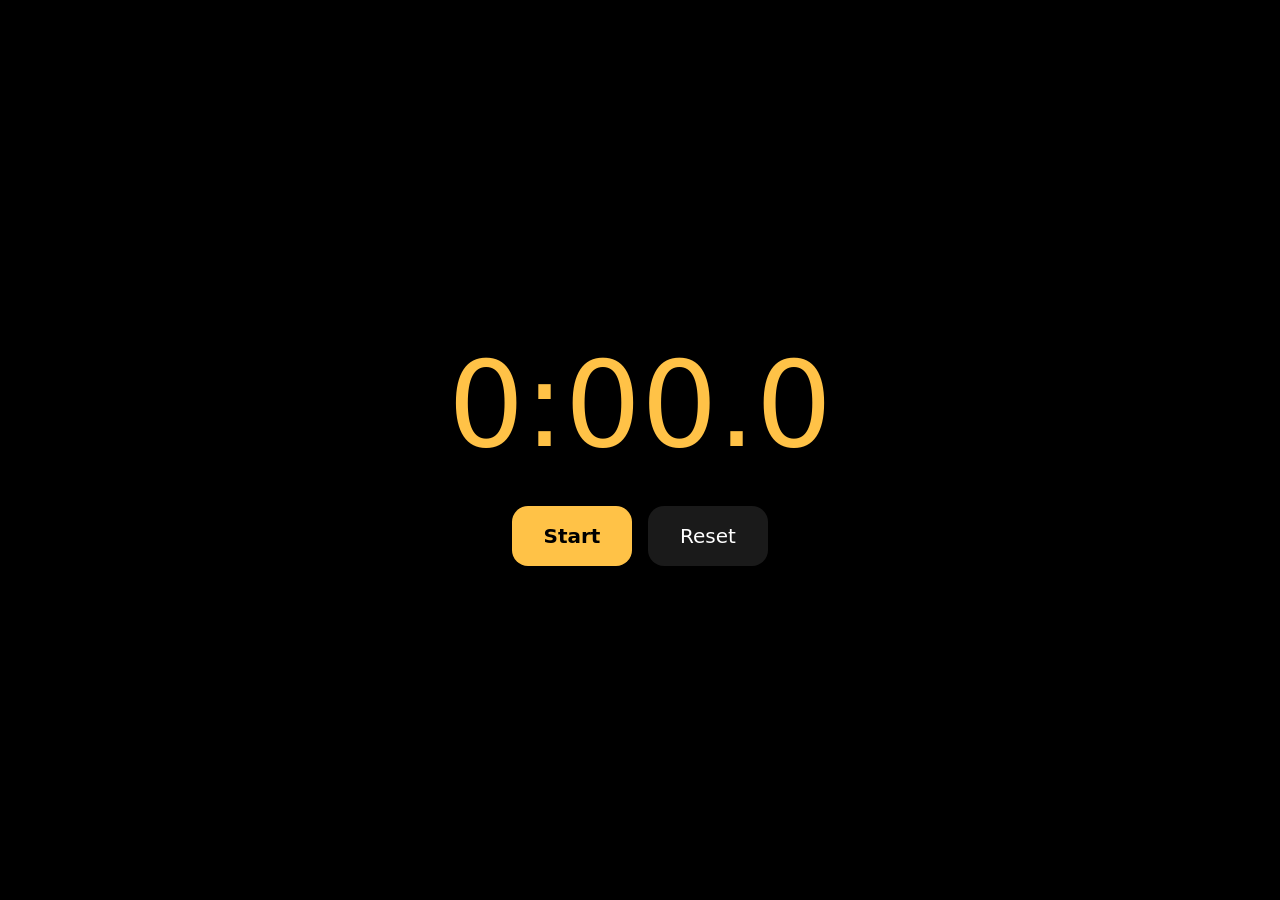
<file: apps/pocket-timer/public/index.html>
<!doctype html>
<html lang="en">
<head>
<meta charset="utf-8">
<meta name="viewport" content="width=device-width,initial-scale=1,viewport-fit=cover">
<meta name="theme-color" content="#000">
<title>Pocket Timer</title>
<style>
  html, body { margin: 0; height: 100%; background: #000; color: #fff; font-family: system-ui, sans-serif; }
  body { display: grid; place-items: center; text-align: center; touch-action: manipulation; user-select: none; }
  #t { font-size: clamp(56px, 20vw, 120px); font-variant-numeric: tabular-nums; color: #ffc247; margin-bottom: 32px; }
  .row { display: flex; gap: 16px; justify-content: center; }
  button { all: unset; min-width: 120px; padding: 18px 0; border-radius: 16px; background: #1a1a1a; font-size: 20px; text-align: center; }
  button:active { background: #333; }
  #go { background: #ffc247; color: #000; font-weight: 700; }
</style>
</head>
<body>
<main>
  <div id="t">0:00.0</div>
  <div class="row"><button id="go">Start</button><button id="reset">Reset</button></div>
</main>
<script>
  // Time comes from performance.now(), so pauses in drawing (screen off, tab hidden) never lose time.
  const t = document.getElementById('t');
  const go = document.getElementById('go');
  let startedAt = 0, kept = 0, running = false;
  const show = (ms) => {
    const s = ms / 1000;
    t.textContent = `${Math.floor(s / 60)}:${String(Math.floor(s % 60)).padStart(2, '0')}.${Math.floor((ms % 1000) / 100)}`;
  };
  const tick = () => { if (!running) return; show(kept + performance.now() - startedAt); requestAnimationFrame(tick); };
  go.onclick = () => {
    if (running) { kept += performance.now() - startedAt; running = false; go.textContent = 'Start'; }
    else { startedAt = performance.now(); running = true; go.textContent = 'Pause'; tick(); }
  };
  document.getElementById('reset').onclick = () => { kept = 0; startedAt = performance.now(); show(0); };
</script>
</body>
</html>
</file>
